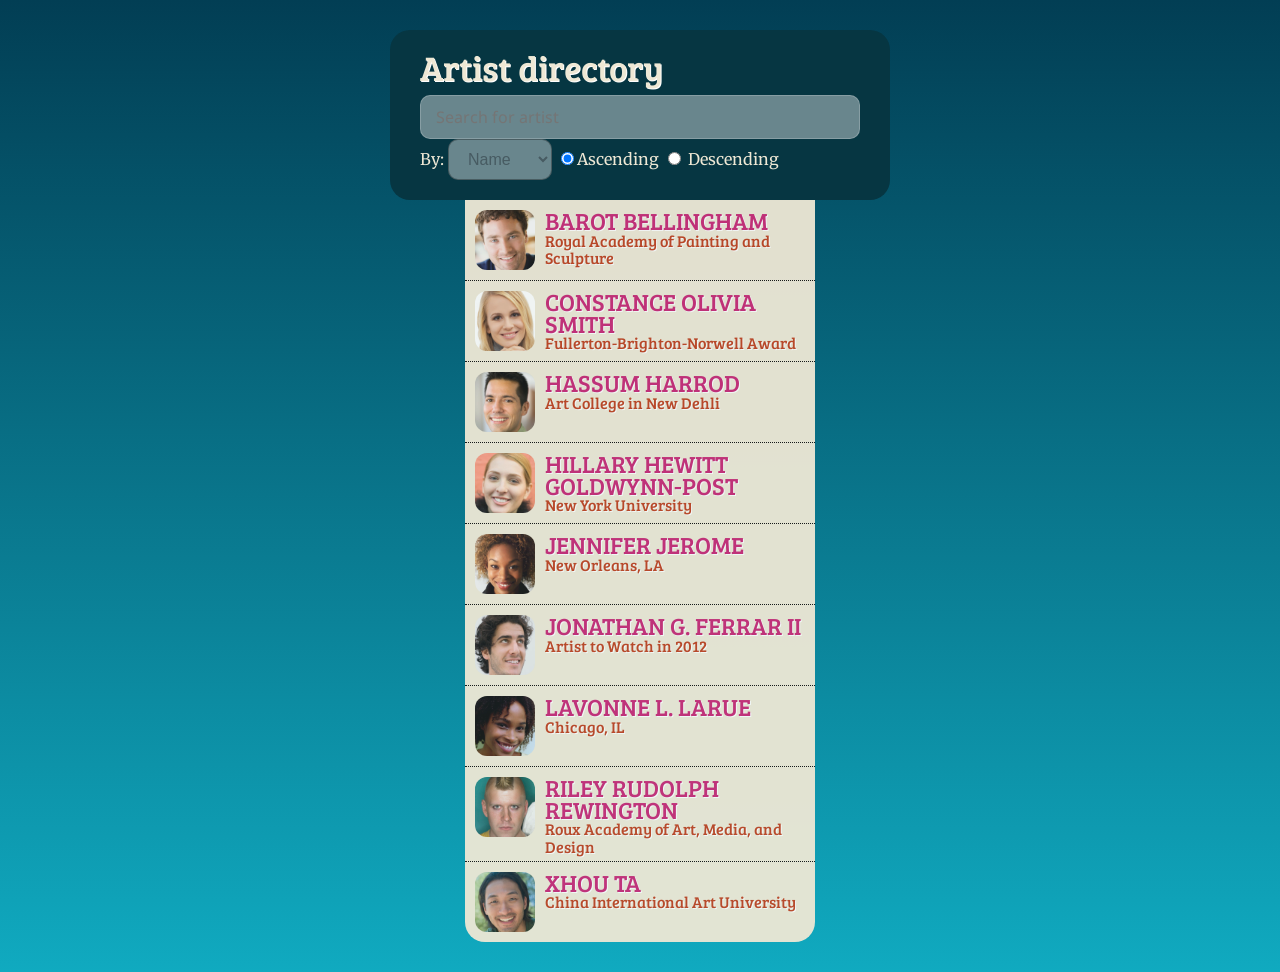
<file: Angular-basic/index.html>
<!DOCTYPE html>
<!-- myApp module  will control this page -->
<html lang="en" ng-app="myApp">
    <meta charset="UTF-8">
    <title>Angular Demo </title>
    <script src="lib/angular/angular.min.js"></script>
    <script src="lib/angular/angular-route.min.js"></script>

    <script src="js/app.js"></script>

    <script src="js/controllers.js"></script>
    <link rel="stylesheet" href="css/style.css">

</head>
<body>

<!--Overview ngView-->
<!--ngView is a directive that complements the $route service by including the rendered-->
 <!--template of the current route into the main layout (player.html) file.-->
  <!--Every time the current route changes, the included view changes with it according to the-->
  <!--configuration of the $route service.-->
  <!---->
<div class="main" ng-view>


</div>

</body>
</html>
</file>
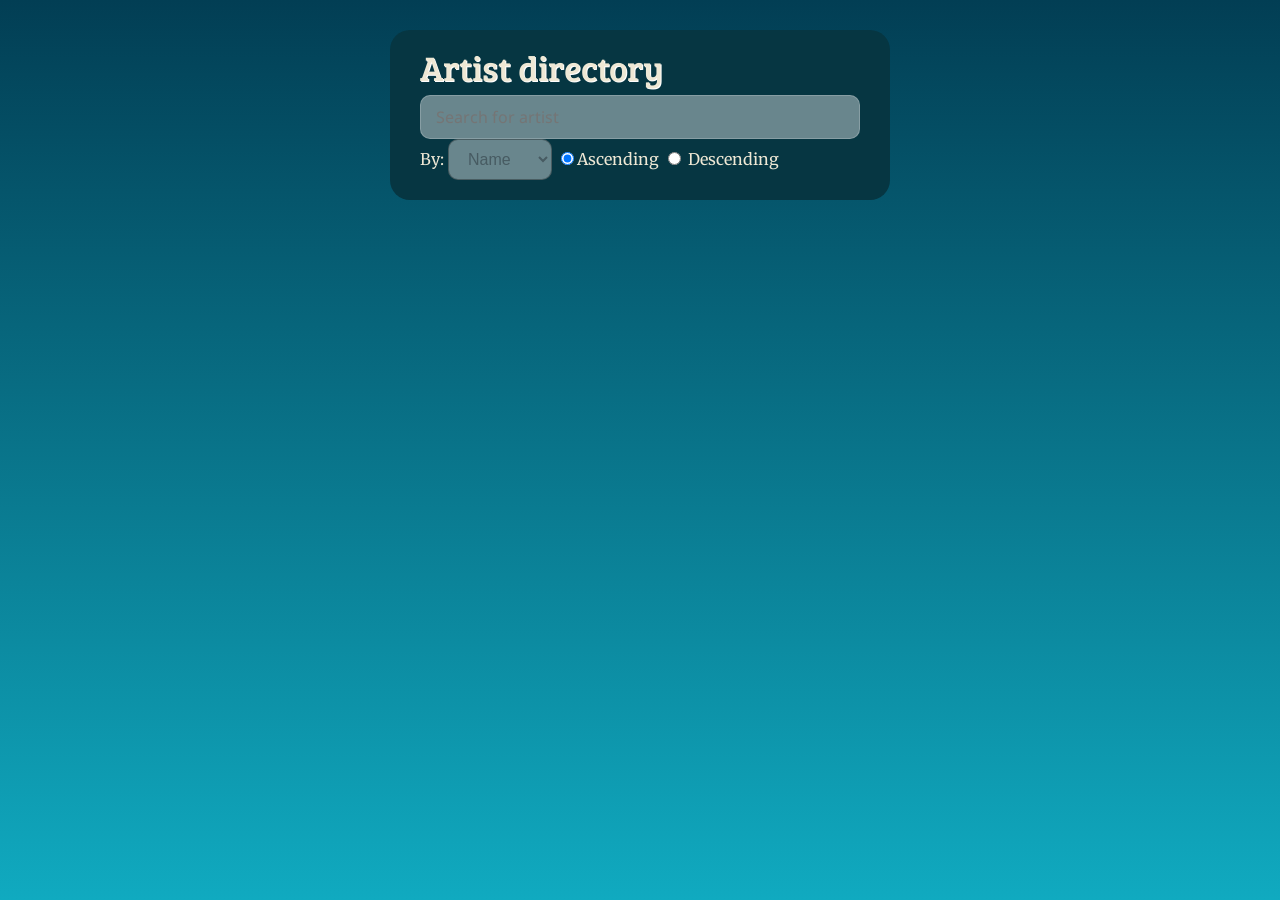
<file: Angular-basic/index-with-animate.html>
<!DOCTYPE html>
<!-- myApp module  will control this page -->
<html lang="en" ng-app="myApp">
    <meta charset="UTF-8">
    <title>Angular Demo </title>
    <script src="lib/angular/angular.min.js"></script>
    <script src="lib/angular/angular-route.min.js"></script>
    <script src="lib/angular/angular-animate.min.js"></script>

    <script src="js/app-with-animate.js"></script>

    <script src="js/controllers-with-animation.js"></script>
    <link rel="stylesheet" href="css/style.css">

</head>
<body>
<!-----
Overview ngView
ngView is a directive that complements the $route service by including the rendered
 template of the current route into the main layout (player.html) file.
  Every time the current route changes, the included view changes with it according to the
  configuration of the $route service.
-->
<div class="main" ng-view>


</div>

</body>
</html>
</file>
<file: Angular-basic/css/style.css>
/* @override
  http://planetoftheweb.com/_/css/styles.css */

@import url("http://fonts.googleapis.com/css?family=Bree+Serif|Merriweather:400,300,700,900|Droid+Sans:400,700");

/* Reset Styles */

html, body, div, span, applet, object, iframe,
h1, h2, h3, h4, h5, h6, p, blockquote, pre,
a, abbr, acronym, address, big, cite, code,
del, dfn, em, img, ins, kbd, q, s, samp,
small, strike, strong, sub, sup, tt, var,
b, u, i, center,
dl, dt, dd, ol, ul, li,
fieldset, form, label, legend,
table, caption, tbody, tfoot, thead, tr, th, td,
article, aside, canvas, details, embed,
figure, figcaption, footer, header, hgroup,
menu, nav, output, ruby, section, summary,
time, mark, audio, video {
    margin: 0;
    padding: 0;
    border: 0;
    font: inherit;
    font-size: 100%;
    vertical-align: baseline; }

html {
    line-height: 1; }

ol, ul {
    list-style: none; }

table {
    border-collapse: collapse;
    border-spacing: 0; }

caption, th, td {
    text-align: left;
    font-weight: normal;
    vertical-align: middle; }

q, blockquote {
    quotes: none; }

q:before, q:after, blockquote:before, blockquote:after {
    content: "";
    content: none; }

a img {
    border: none; }

article, aside, details, figcaption, figure, footer, header, hgroup, menu, nav, section, summary {
    display: block; }

* {
    -webkit-box-sizing: border-box;
    -moz-box-sizing: border-box;
    box-sizing: border-box; }


/* Base Styles */

.cf:before,
.cf:after {
    content: " "; /* 1 */
    display: table; /* 2 */
}

.cf:after {
    clear: both;
}

html {
    background-color: #023E54;
    background-image: url(images/fallback-gradient.png);
    background-image: -webkit-gradient(linear, 0% 0%, 0% 100%, from(#023E54), to(#10AAC0));
    background-image: -webkit-linear-gradient(top, #023E54, #10AAC0);
    background-image: -moz-linear-gradient(top, #023E54, #10AAC0);
    background-image: -o-linear-gradient(top, #023E54, #10AAC0);
    min-height: 100%;
    height: auto;
}

body  {
    font-family: Merriweather, serif;
    font-size: 1rem;
    line-height: 160%;
    *zoom: 1;
}


h1, h2, h3, h4, h5, h6 {
    font-family: 'Bree Serif', serif;
    font-weight: normal;
    color: #475b62;
    text-shadow: 1px 1px rgb(255,255,255, 1);
}

a {
    color: #145266;
    font-family: Bree Serif, serif;
}

h1{
    color: #145266;
    font-size: 2.2rem;
    line-height: 100%;
    margin-bottom: 10px;
}

h2{
    font-size: 1.5rem;
    line-height: 90%;
    color: #c61c6f;
}

h3{
    margin-top: 0;
    color: #bd3613;
    line-height: 110%;
    margin-bottom: 5px;
}

p {
    line-height: 1.3rem;
    color: #475B62;
    margin-bottom: 10px;
    font-family: 'Merriweather';
}

a.small {
    line-height: 100%;
    font-size: .9rem;
}


/* Search Styles */

.search {
    background: #063642;
    color: #EEE8D5;
    width: 90%;
    min-width: 320px;
    max-width: 500px;
    margin: 0 auto;
    margin-top: 30px;
    border-radius: 20px;
    padding: 20px 30px;
    z-index: 20;
}

.search h1 {
    color: #EEE8D5;
}

.btn {
    display: inline-block;
    padding: 6px 12px;
    margin-bottom: 0;
    font-size: 1rem;
    line-height: 140%;
    text-align: center;
    text-decoration: none;
    white-space: nowrap;
    vertical-align: middle;
    cursor: pointer;
    border: 1px solid transparent;
    border-radius: 4px;
    background: #C61C6F;
    color: #FCF4DC;
    -webkit-user-select: none;
    -moz-user-select: none;
    -ms-user-select: none;
    -o-user-select: none;
    user-select: none;
}

.btn .btn-left {
    float: left;
}

.btn .btn-right {
    float: right;
}

.btn:hover {
    background: #09576D;
}

.search label {
    display: none;
}

.search input {
    font-family: 'Droid Sans', sans-serif;
    width: 100%;
    padding: 10px 0 10px 15px;
    font-size: 1rem;
    color: #475B62;
    background: rgba(255,255,255,0.4);
    border: 1px solid rgba(255,255,255,0.2);
    border-radius: 10px;
    outline: 0;
}

.search .formgroup input {
    border: 1px solid rgba(0,0,0,0.3);
    display: inline;
    width: auto;
}

.search label.formgroup {
    display: inline;
    width: auto;
}

.search select {
    display: inline;
    padding: 10px 0 10px 15px;
    font-size: 1rem;
    color: #475B62;
    background: rgba(255,255,255,0.4);
    border: 1px solid rgba(0,0,0,0.3);
    border-radius: 10px;
    outline: 0;
}

/* Artist List Styles */

.artistlist {
    background: #EEE8D5;
    width: 50%;
    min-width: 290px;
    max-width:350px;
    margin: 0 auto;
    margin-bottom: 30px;
    border-radius: 0 0 20px 20px;
    opacity: .95;
    z-index: 10;
}

.artistlist ul {
    margin: 0;
    padding: 0;
    background: #FDF6E3;
}

.artistlist li {
    margin: 0;
    padding: 10px 10px 0 10px;
    border-bottom: 1px dotted black;
    opacity: .9;
    -webkit-transition: all 0.3s ease-out;
    -moz-transition: all 0.3s ease-out;
    -o-transition: all 0.3s ease-out;
    transition: all 0.3s ease-out;
}

.artistlist a {
    display: block;
    text-decoration: none;
}

.artistlist li:hover {
    background: #FDF6E3;
    opacity: 1;
    -webkit-transform: scale(1.2);
    -moz-transform: scale(1.2);
    -ms-transform: scale(1.2);
    transform: scale(1.2);
}

.artist img {
    display: block;
    float: left;
    width: 60px;
    -webkit-border-radius: 12px;
    border-radius: 12px;
    margin-right: 10px;
    margin-bottom: 10px;
}

.artist info {
    display: block;
    float: left;
    padding-left: 120px !important;
}

.artist:last-child {
    border-bottom:none;
}

.artistinfo {
    font-size: 1.1em;
    line-height: 160%;
    background: #EEE8D5;
    color: #0F4150;
    width: 90%;
    min-width: 320px;
    max-width: 620px;
    margin: 0 auto;
    margin-top: 30px;
    margin-bottom: 30px;
    padding: 20px 30px;
    border-radius: 10px;
    z-index: 20;
}

.artistinfo h1{
    font-size: 1.8em;
    margin-bottom: 0;
}

.artistinfo img {
    width: 40%;
    max-width: 130px;
    border-radius: 20px;
}

.artist.ng-enter.ng-enter-active,
.artist.ng-leave {
    opacity: 1;
    height: 80px;
    overflow: hidden;
}

.artist.ng-leave.ng-leave-active,
.artist.ng-enter {
    opacity: 0;
    height: 0;
    overflow: hidden;
}
</file>
